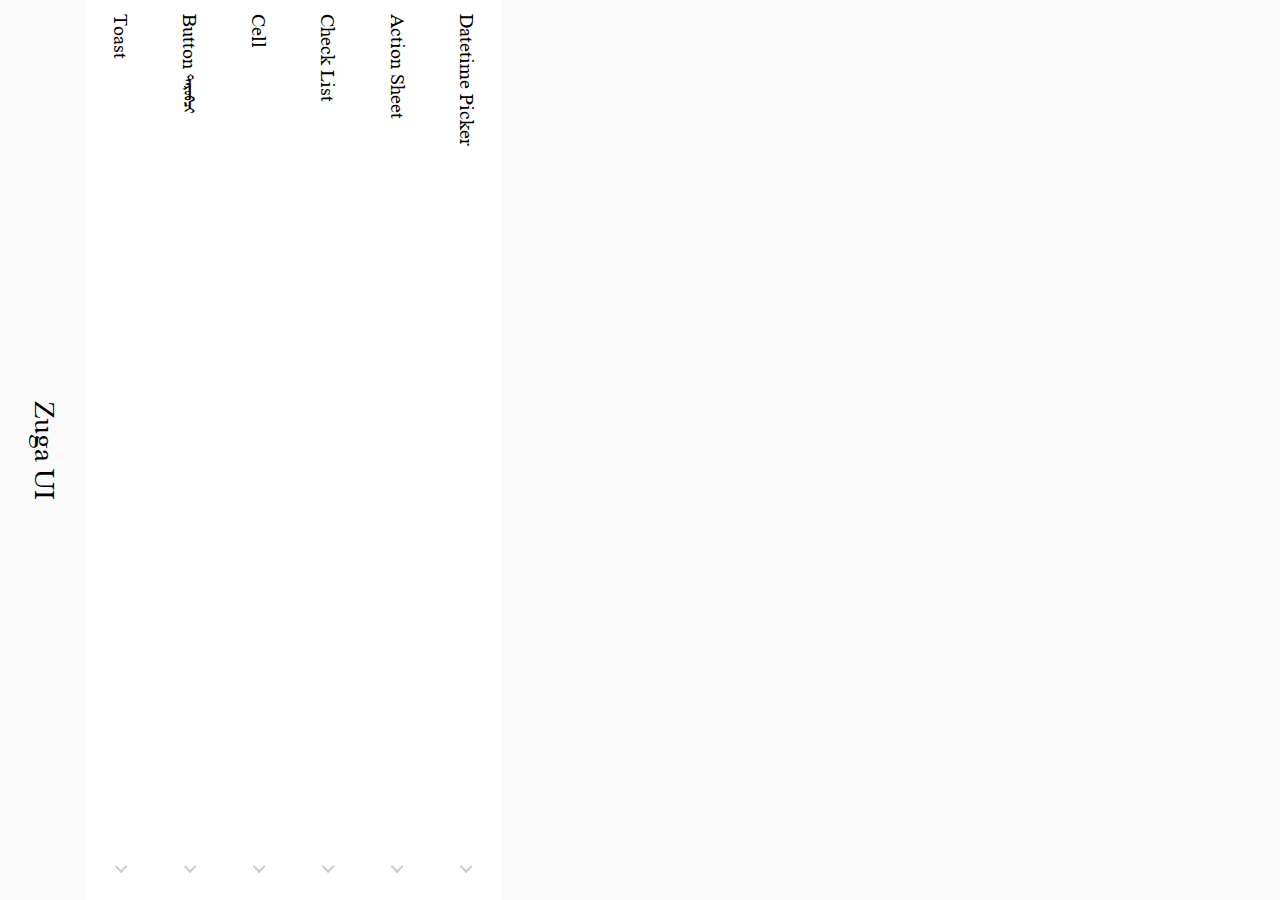
<file: zuga-ui/index.html>
<!DOCTYPE html><html><head><meta charset=utf-8><meta name=viewport content="width=device-width,initial-scale=1,minimum-scale=1,maximum-scale=1,user-scalable=no"><title></title><link href=/zuga-ui/lib/css/app.7ffa60f50b17d1848f1d3e26cb838b12.css rel=stylesheet></head><body><div id=app></div><script src=/zuga-ui/static/js/flexible.js></script><script type=text/javascript src=/zuga-ui/lib/js/manifest.9d486af6742558111bba.js></script><script type=text/javascript src=/zuga-ui/lib/js/vendor.8fba6e9488f1d28b59af.js></script><script type=text/javascript src=/zuga-ui/lib/js/app.338a93347e293e126514.js></script></body></html>
</file>
